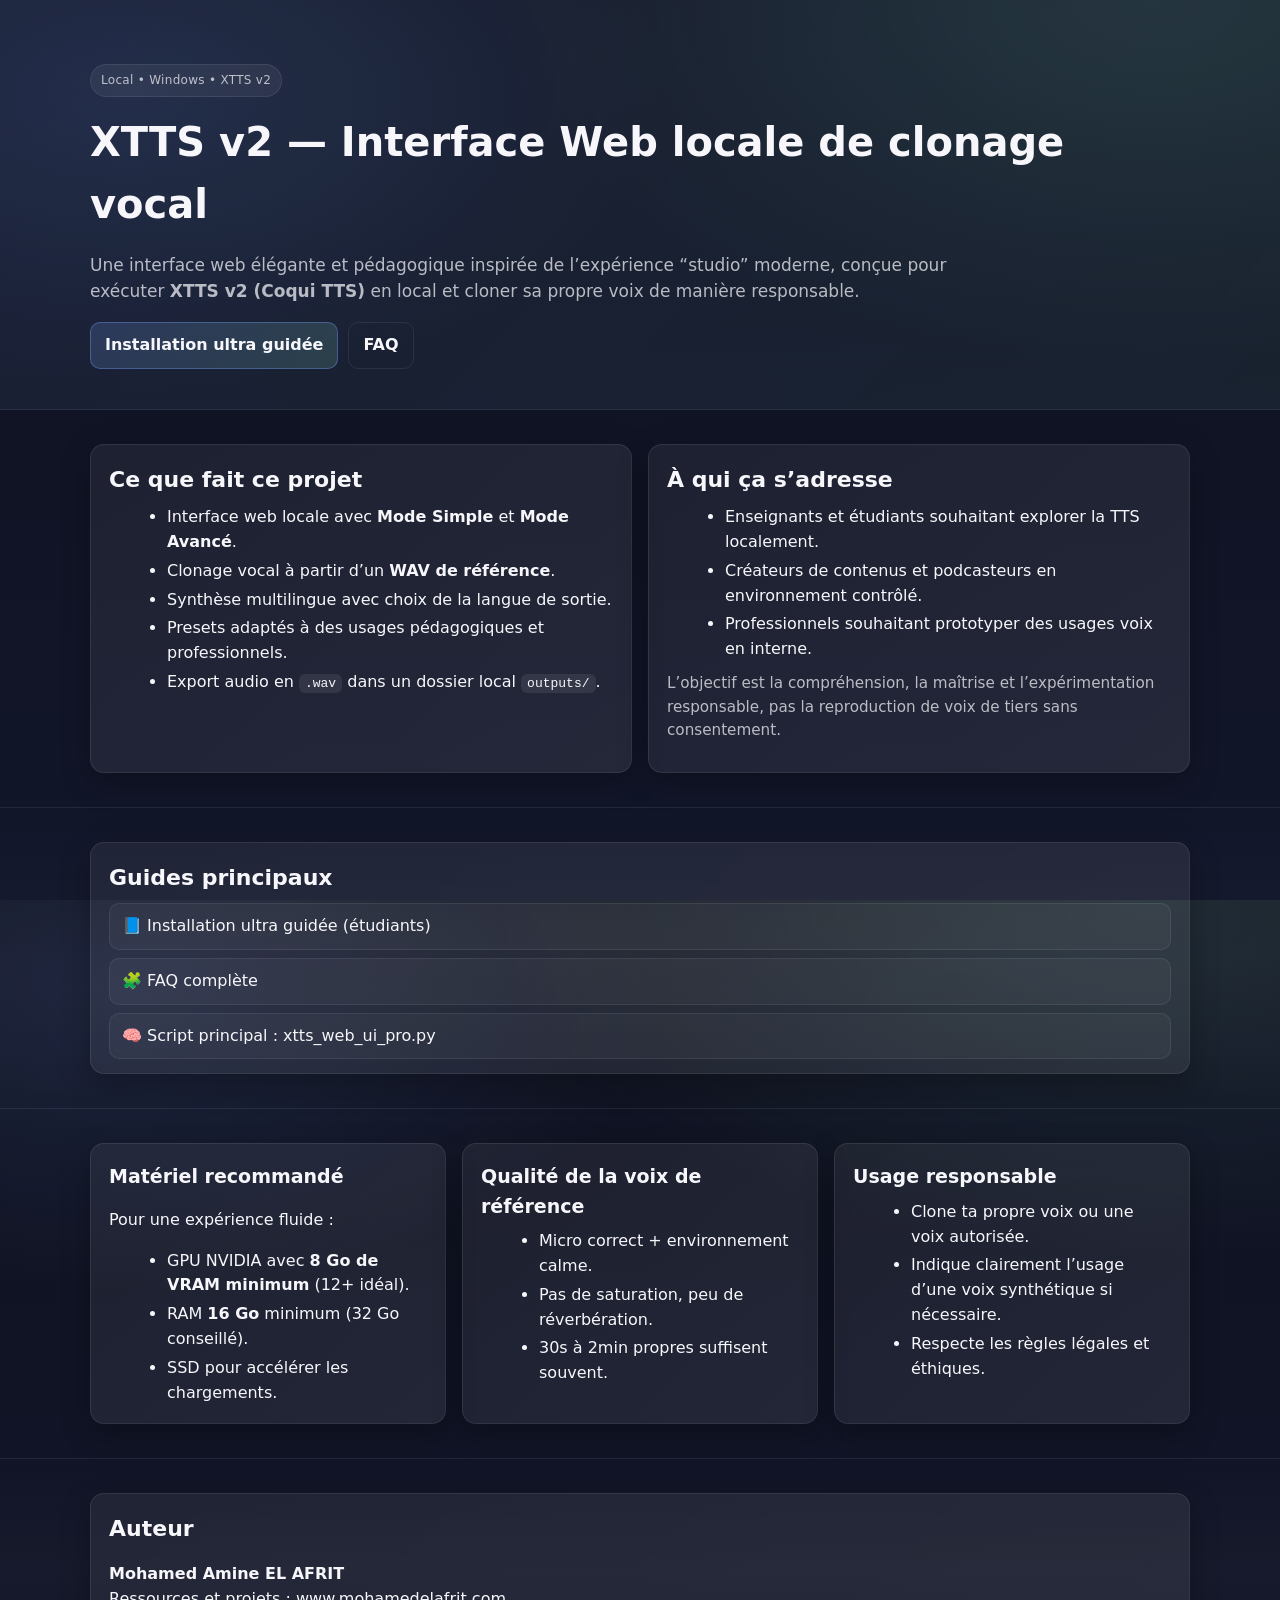
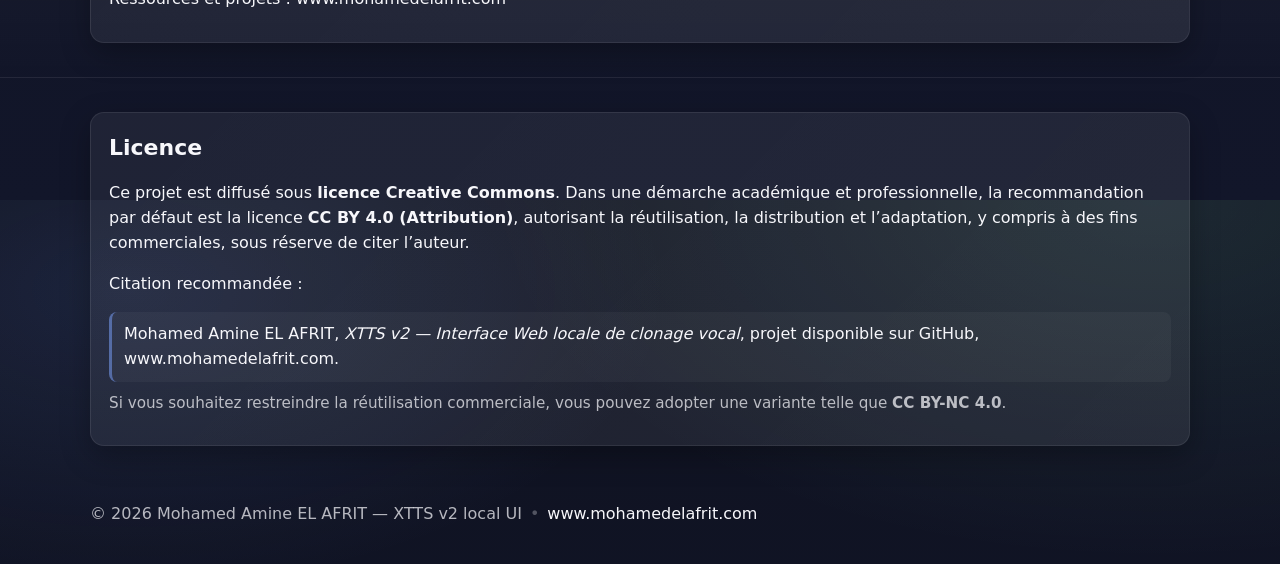
<file: docs/index.html>
<!DOCTYPE html>
<html lang="fr">
<head>
  <meta charset="utf-8" />
  <meta name="viewport" content="width=device-width, initial-scale=1" />
  <title>XTTS v2 — Interface Web locale de clonage vocal</title>
  <meta name="description" content="Interface web locale pour clonage vocal et synthèse multilingue avec XTTS v2, exécutée en local sur Windows." />
  <link rel="stylesheet" href="./styles.css" />
</head>

<body>
  <header class="hero">
    <div class="container">
      <span class="badge">Local • Windows • XTTS v2</span>
      <h1>XTTS v2 — Interface Web locale de clonage vocal</h1>
      <p class="subtitle">
        Une interface web élégante et pédagogique inspirée de l’expérience “studio” moderne,
        conçue pour exécuter <strong>XTTS v2 (Coqui TTS)</strong> en local et cloner sa propre voix
        de manière responsable.
      </p>

      <div class="hero-actions">
        <a class="btn primary" href="./installation-etudiants.html">Installation ultra guidée</a>
        <a class="btn ghost" href="./faq.html">FAQ</a>
      </div>
    </div>
  </header>

  <main>
    <section class="section">
      <div class="container grid-2">
        <div class="card">
          <h2>Ce que fait ce projet</h2>
          <ul>
            <li>Interface web locale avec <strong>Mode Simple</strong> et <strong>Mode Avancé</strong>.</li>
            <li>Clonage vocal à partir d’un <strong>WAV de référence</strong>.</li>
            <li>Synthèse multilingue avec choix de la langue de sortie.</li>
            <li>Presets adaptés à des usages pédagogiques et professionnels.</li>
            <li>Export audio en <code>.wav</code> dans un dossier local <code>outputs/</code>.</li>
          </ul>
        </div>

        <div class="card">
          <h2>À qui ça s’adresse</h2>
          <ul>
            <li>Enseignants et étudiants souhaitant explorer la TTS localement.</li>
            <li>Créateurs de contenus et podcasteurs en environnement contrôlé.</li>
            <li>Professionnels souhaitant prototyper des usages voix en interne.</li>
          </ul>
          <p class="note">
            L’objectif est la compréhension, la maîtrise et l’expérimentation responsable,
            pas la reproduction de voix de tiers sans consentement.
          </p>
        </div>
      </div>
    </section>

    <section class="section subtle">
      <div class="container">
        <div class="card">
          <h2>Guides principaux</h2>
          <div class="list-links">
            <a href="./installation-etudiants.html">📘 Installation ultra guidée (étudiants)</a>
            <a href="./faq.html">🧩 FAQ complète</a>
            <a href="../xtts_web_ui_pro.py">🧠 Script principal : xtts_web_ui_pro.py</a>
          </div>
        </div>
      </div>
    </section>

    <section class="section">
      <div class="container grid-3">
        <div class="card">
          <h3>Matériel recommandé</h3>
          <p>
            Pour une expérience fluide :
          </p>
          <ul>
            <li>GPU NVIDIA avec <strong>8 Go de VRAM minimum</strong> (12+ idéal).</li>
            <li>RAM <strong>16 Go</strong> minimum (32 Go conseillé).</li>
            <li>SSD pour accélérer les chargements.</li>
          </ul>
        </div>

        <div class="card">
          <h3>Qualité de la voix de référence</h3>
          <ul>
            <li>Micro correct + environnement calme.</li>
            <li>Pas de saturation, peu de réverbération.</li>
            <li>30s à 2min propres suffisent souvent.</li>
          </ul>
        </div>

        <div class="card">
          <h3>Usage responsable</h3>
          <ul>
            <li>Clone ta propre voix ou une voix autorisée.</li>
            <li>Indique clairement l’usage d’une voix synthétique si nécessaire.</li>
            <li>Respecte les règles légales et éthiques.</li>
          </ul>
        </div>
      </div>
    </section>

    <section class="section subtle">
      <div class="container">
        <div class="card">
          <h2>Auteur</h2>
          <p>
            <strong>Mohamed Amine EL AFRIT</strong><br/>
            Ressources et projets : <a href="https://www.mohamedelafrit.com" target="_blank" rel="noopener">www.mohamedelafrit.com</a>
          </p>
        </div>
      </div>
    </section>

    <section class="section">
      <div class="container">
        <div class="card">
          <h2>Licence</h2>
          <p>
            Ce projet est diffusé sous <strong>licence Creative Commons</strong>.
            Dans une démarche académique et professionnelle, la recommandation par défaut
            est la licence <strong>CC BY 4.0 (Attribution)</strong>, autorisant la réutilisation,
            la distribution et l’adaptation, y compris à des fins commerciales,
            sous réserve de citer l’auteur.
          </p>
          <p>
            Citation recommandée :
          </p>
          <blockquote>
            Mohamed Amine EL AFRIT, <em>XTTS v2 — Interface Web locale de clonage vocal</em>,
            projet disponible sur GitHub, www.mohamedelafrit.com.
          </blockquote>
          <p class="note">
            Si vous souhaitez restreindre la réutilisation commerciale,
            vous pouvez adopter une variante telle que <strong>CC BY-NC 4.0</strong>.
          </p>
        </div>
      </div>
    </section>
  </main>

  <footer class="footer">
    <div class="container">
      <span>© <span id="year"></span> Mohamed Amine EL AFRIT — XTTS v2 local UI</span>
      <span class="dot">•</span>
      <a href="https://www.mohamedelafrit.com" target="_blank" rel="noopener">www.mohamedelafrit.com</a>
    </div>
  </footer>

  <script>
    document.getElementById("year").textContent = new Date().getFullYear();
  </script>
</body>
</html>
</file>
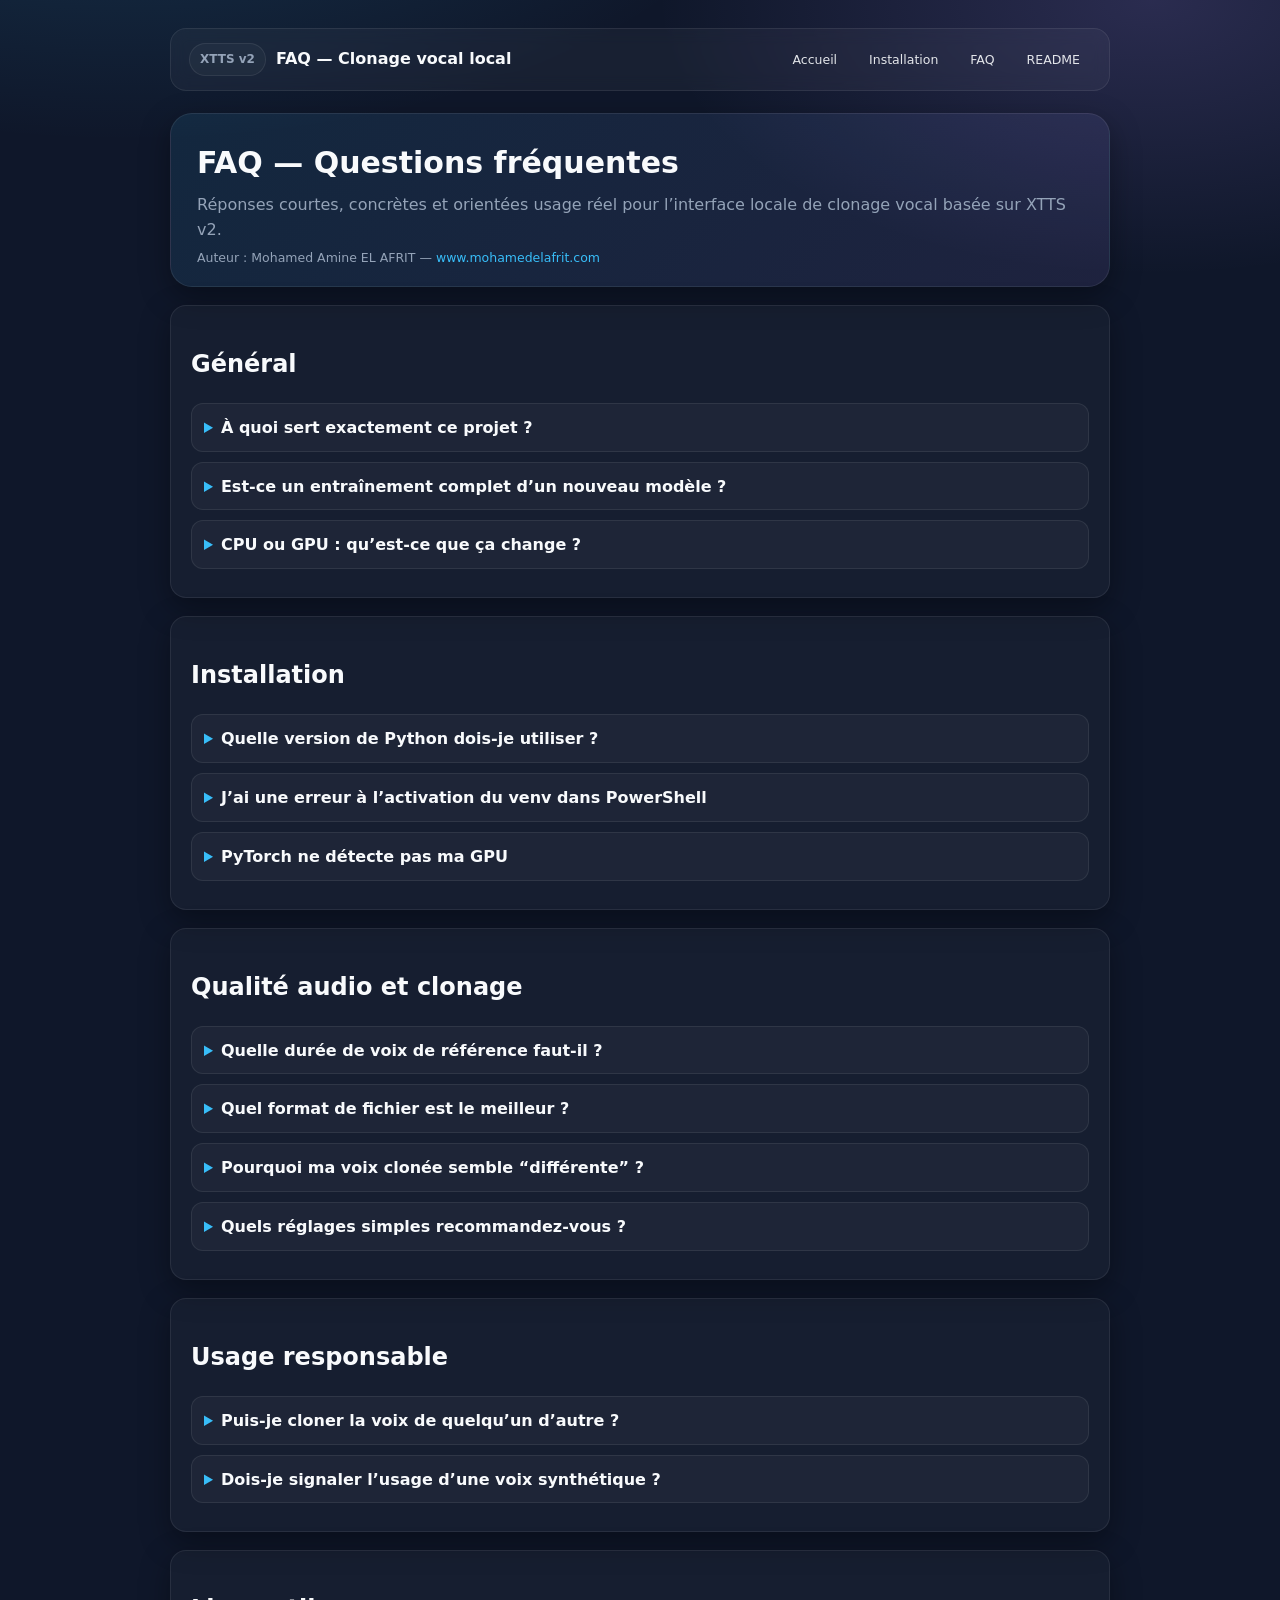
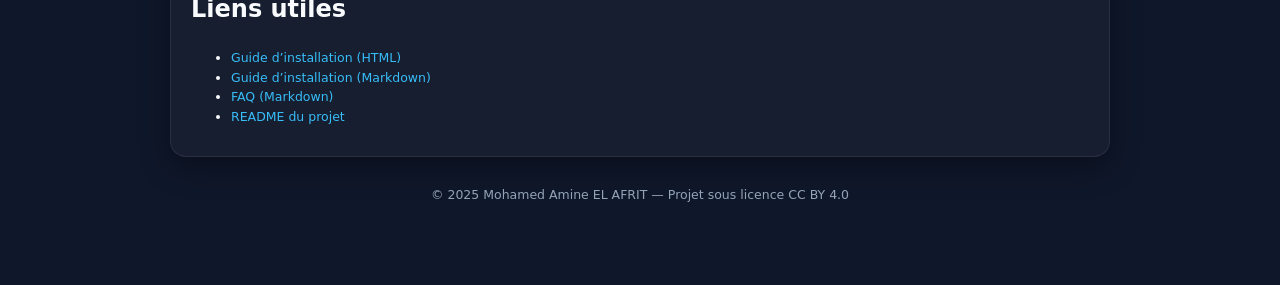
<file: docs/faq.html>
<!DOCTYPE html>
<html lang="fr">
<head>
  <meta charset="utf-8" />
  <meta name="viewport" content="width=device-width, initial-scale=1" />
  <title>FAQ — XTTS v2 Clonage vocal local</title>
  <meta name="description" content="FAQ complète pour l'interface web locale de clonage vocal XTTS v2 sous Windows." />

  <!-- Optionnel : si tu as un styles.css global dans /docs -->
  <!-- <link rel="stylesheet" href="styles.css" /> -->

  <style>
    :root{
      --bg:#0f172a;
      --panel:#111827;
      --muted:#94a3b8;
      --text:#f8fafc;
      --accent:#38bdf8;
      --accent-2:#a78bfa;
      --border:rgba(255,255,255,.08);
      --shadow:0 10px 30px rgba(0,0,0,.35);
      --radius:16px;
      --code:#0b1020;
      --ok:#22c55e;
      --warn:#f59e0b;
    }
    *{box-sizing:border-box}
    body{
      margin:0;
      font-family: system-ui, -apple-system, Segoe UI, Roboto, Ubuntu, Cantarell, "Helvetica Neue", Arial;
      background:
        radial-gradient(1200px 600px at 10% -10%, rgba(56,189,248,.18), transparent 55%),
        radial-gradient(900px 500px at 90% 0%, rgba(167,139,250,.18), transparent 55%),
        var(--bg);
      color:var(--text);
      line-height:1.55;
    }
    a{color:var(--accent); text-decoration:none}
    a:hover{text-decoration:underline}

    .container{max-width:980px; margin:0 auto; padding:28px 20px 80px}

    .nav{
      display:flex; gap:12px; align-items:center; justify-content:space-between;
      padding:14px 18px; background:rgba(255,255,255,.04);
      border:1px solid var(--border); border-radius:var(--radius);
      backdrop-filter: blur(8px);
    }
    .brand{display:flex; align-items:center; gap:10px; font-weight:700}
    .pill{
      display:inline-flex; align-items:center; gap:8px;
      padding:6px 10px; font-size:12px; color:var(--muted);
      border:1px solid var(--border); border-radius:999px;
      background:rgba(255,255,255,.03);
    }
    .nav-links{display:flex; gap:10px; flex-wrap:wrap}
    .nav-links a{
      padding:6px 10px; border-radius:10px; border:1px solid transparent;
      color:var(--text); opacity:.9; font-size:12.5px;
    }
    .nav-links a:hover{
      border-color:var(--border); background:rgba(255,255,255,.04);
      text-decoration:none;
    }

    .hero{
      margin-top:22px;
      padding:26px 26px 18px;
      background:linear-gradient(135deg, rgba(56,189,248,.10), rgba(167,139,250,.10));
      border:1px solid var(--border);
      border-radius:calc(var(--radius) + 6px);
      box-shadow:var(--shadow);
    }
    .hero h1{margin:0 0 6px; font-size:30px}
    .hero p{margin:6px 0 0; color:var(--muted)}

    .card{
      margin-top:18px;
      background:rgba(255,255,255,.03);
      border:1px solid var(--border);
      border-radius:var(--radius);
      padding:20px 20px 18px;
      box-shadow:var(--shadow);
    }

    details{
      border:1px solid var(--border);
      background:rgba(255,255,255,.035);
      border-radius:12px;
      padding:12px 12px 10px;
      margin:10px 0;
    }
    summary{
      cursor:pointer;
      font-weight:600;
    }
    summary::marker{color:var(--accent)}
    .muted{color:var(--muted)}
    .small{font-size:12.5px}

    pre{
      background:var(--code);
      border:1px solid var(--border);
      border-radius:12px;
      padding:12px 12px;
      overflow:auto;
      margin:10px 0 12px;
    }
    code{font-family: ui-monospace, SFMono-Regular, Menlo, Monaco, Consolas, monospace; font-size:12.5px}

    .badge{
      display:inline-flex; align-items:center;
      padding:4px 8px; font-size:11px; font-weight:600;
      border-radius:8px; border:1px solid var(--border);
      background:rgba(255,255,255,.04);
    }
    .ok{color:var(--ok)}
    .warn{color:var(--warn)}

    .footer{
      margin-top:28px;
      text-align:center; color:var(--muted);
      font-size:12.5px;
    }
  </style>
</head>

<body>
  <div class="container">

    <div class="nav">
      <div class="brand">
        <span class="pill">XTTS v2</span>
        <span>FAQ — Clonage vocal local</span>
      </div>
      <div class="nav-links">
        <a href="./index.html">Accueil</a>
        <a href="./installation-etudiants.html">Installation</a>
        <a href="./faq.html">FAQ</a>
        <a href="../README.md">README</a>
      </div>
    </div>

    <section class="hero">
      <h1>FAQ — Questions fréquentes</h1>
      <p>
        Réponses courtes, concrètes et orientées usage réel pour l’interface locale
        de clonage vocal basée sur XTTS v2.
      </p>
      <p class="muted small">
        Auteur : Mohamed Amine EL AFRIT — <a href="https://www.mohamedelafrit.com">www.mohamedelafrit.com</a>
      </p>
    </section>

    <section class="card">
      <h2>Général</h2>

      <details>
        <summary>À quoi sert exactement ce projet ?</summary>
        <div class="muted">
          À lancer une interface web locale sur Windows pour générer de la voix
          à partir d’un texte et d’un fichier audio de référence, avec XTTS v2.
          L’objectif est pédagogique et pratique : comprendre les réglages, tester la qualité,
          et produire des audios en local.
        </div>
      </details>

      <details>
        <summary>Est-ce un entraînement complet d’un nouveau modèle ?</summary>
        <div class="muted">
          Non. On utilise un modèle pré-entraîné (XTTS v2) et on réalise un clonage
          par référence audio (voice cloning par prompt/conditionnement),
          ce qui est bien plus léger qu’un fine-tuning.
        </div>
      </details>

      <details>
        <summary>CPU ou GPU : qu’est-ce que ça change ?</summary>
        <div class="muted">
          Le rendu final peut être similaire, mais le <strong>temps de génération</strong>
          est bien plus rapide avec une GPU NVIDIA.
        </div>
      </details>
    </section>

    <section class="card">
      <h2>Installation</h2>

      <details>
        <summary>Quelle version de Python dois-je utiliser ?</summary>
        <div class="muted">
          <strong>Python 3.11.x</strong> est recommandé pour éviter les conflits de dépendances.
        </div>
      </details>

      <details>
        <summary>J’ai une erreur à l’activation du venv dans PowerShell</summary>
        <div class="muted">
          Exécute une fois :
          <pre><code>Set-ExecutionPolicy -Scope CurrentUser RemoteSigned</code></pre>
          Puis :
          <pre><code>.\venv\Scripts\Activate.ps1</code></pre>
        </div>
      </details>

      <details>
        <summary>PyTorch ne détecte pas ma GPU</summary>
        <div class="muted">
          Vérifie :
          <pre><code>python -c "import torch; print(torch.cuda.is_available()); print(torch.cuda.get_device_name(0) if torch.cuda.is_available() else 'CPU only')"</code></pre>
          Si besoin, réinstalle PyTorch GPU :
          <pre><code>pip install torch torchvision torchaudio --index-url https://download.pytorch.org/whl/cu118</code></pre>
        </div>
      </details>
    </section>

    <section class="card">
      <h2>Qualité audio et clonage</h2>

      <details>
        <summary>Quelle durée de voix de référence faut-il ?</summary>
        <div class="muted">
          <span class="badge ok">Bon point de départ</span>
          <div class="muted small">
            30–60 secondes propres.
          </div>
          <br/>
          <span class="badge ok">Recommandé</span>
          <div class="muted small">
            1–2 minutes, enregistrées sans bruit ni réverbération.
          </div>
        </div>
      </details>

      <details>
        <summary>Quel format de fichier est le meilleur ?</summary>
        <div class="muted">
          <strong>WAV</strong> recommandé, 44.1 kHz ou 48 kHz, mono.
        </div>
      </details>

      <details>
        <summary>Pourquoi ma voix clonée semble “différente” ?</summary>
        <div class="muted">
          Causes fréquentes :
          <ul>
            <li>WAV trop court ou bruité</li>
            <li>Texte demandé dans une langue très différente de la voix d’origine</li>
            <li>Similarité trop basse</li>
            <li>Température / expressivité trop élevée</li>
          </ul>
        </div>
      </details>

      <details>
        <summary>Quels réglages simples recommandez-vous ?</summary>
        <div class="muted">
          Pour une voix de cours claire et stable :
          <ul>
            <li><strong>Similarité</strong> : 80–90</li>
            <li><strong>Style</strong> : 20–35</li>
            <li><strong>Stabilité</strong> : 50–70</li>
            <li><strong>Vitesse</strong> : 103–108</li>
          </ul>
        </div>
      </details>
    </section>

    <section class="card">
      <h2>Usage responsable</h2>

      <details>
        <summary>Puis-je cloner la voix de quelqu’un d’autre ?</summary>
        <div class="muted">
          Uniquement si tu as une autorisation explicite.
          L’usage attendu dans ce cadre pédagogique est de cloner ta propre voix.
        </div>
      </details>

      <details>
        <summary>Dois-je signaler l’usage d’une voix synthétique ?</summary>
        <div class="muted">
          En contexte public, professionnel ou éducatif, c’est une bonne pratique.
        </div>
      </details>
    </section>

    <section class="card">
      <h2>Liens utiles</h2>
      <ul class="small">
        <li><a href="./installation-etudiants.html">Guide d’installation (HTML)</a></li>
        <li><a href="../INSTALLATION_ETUDIANTS.md">Guide d’installation (Markdown)</a></li>
        <li><a href="../FAQ.md">FAQ (Markdown)</a></li>
        <li><a href="../README.md">README du projet</a></li>
      </ul>
    </section>

    <div class="footer">
      © 2025 Mohamed Amine EL AFRIT — Projet sous licence CC BY 4.0
    </div>

  </div>
</body>
</html>
</file>
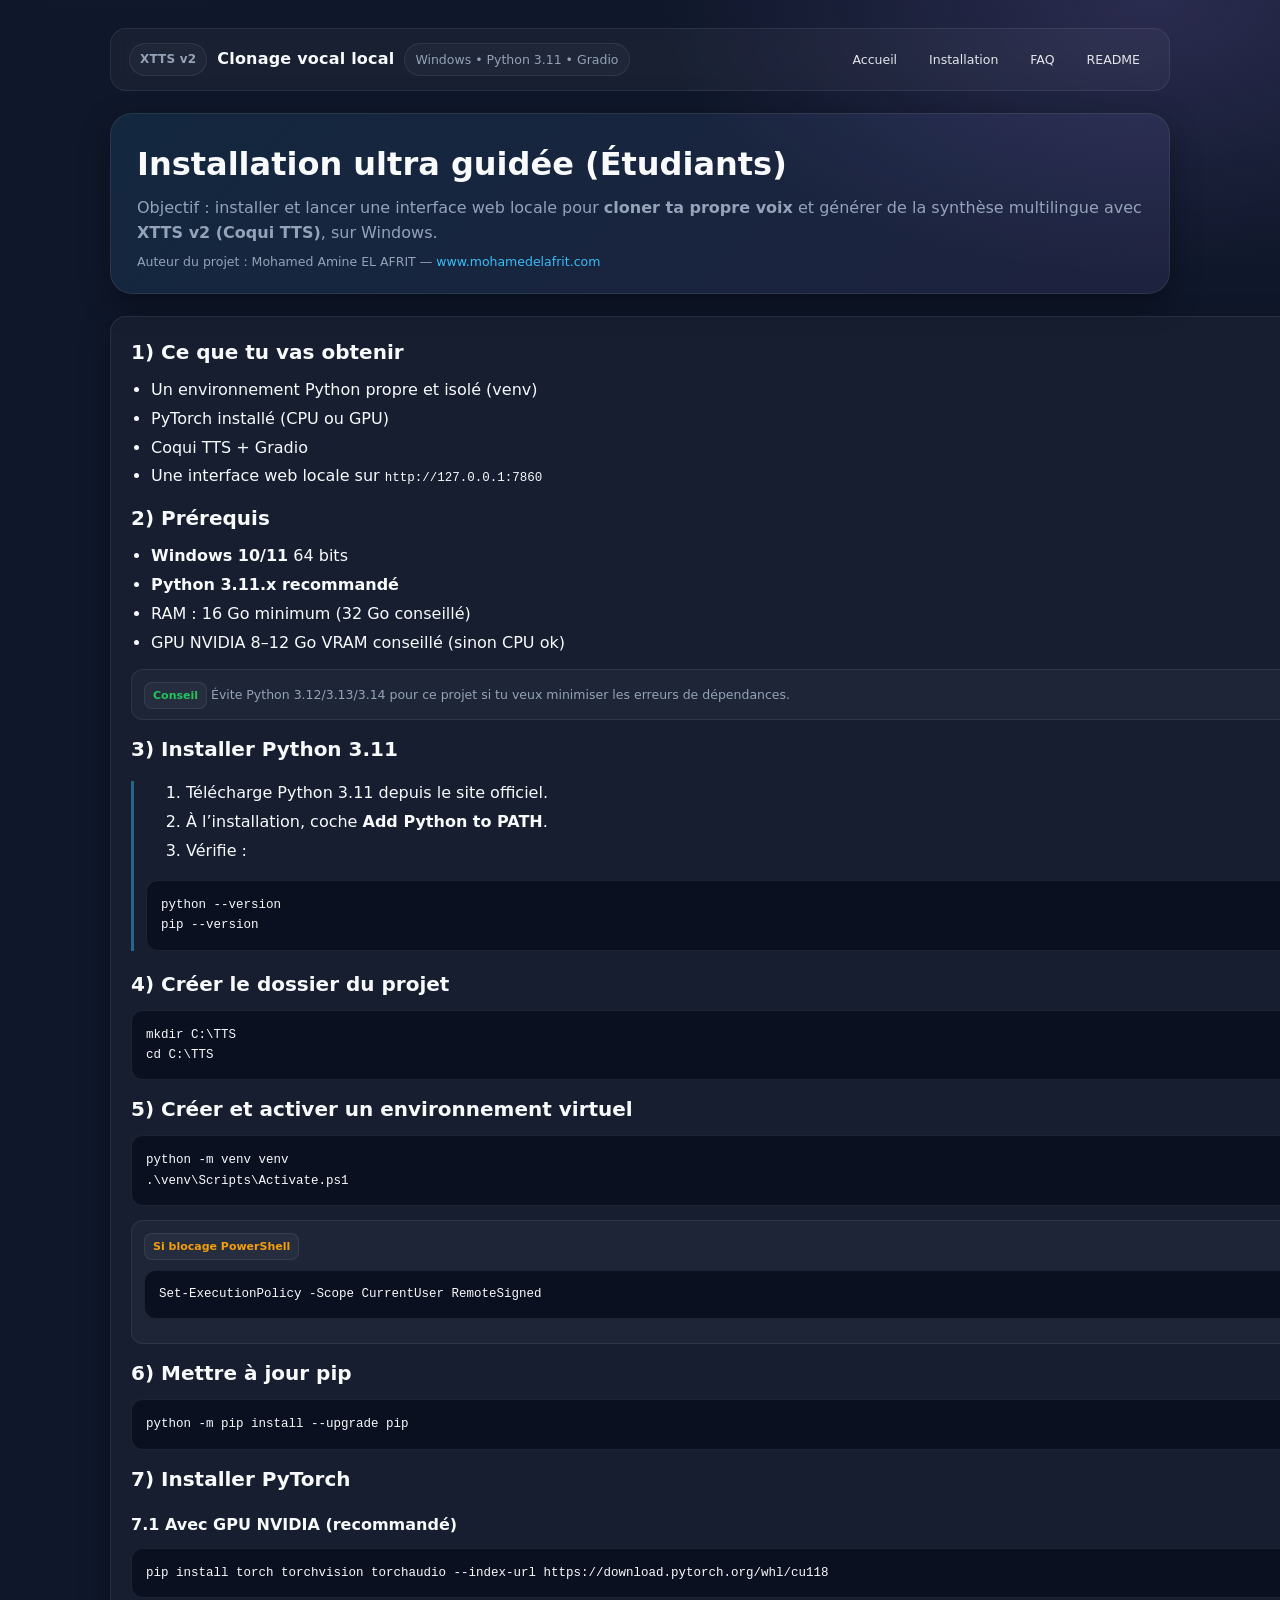
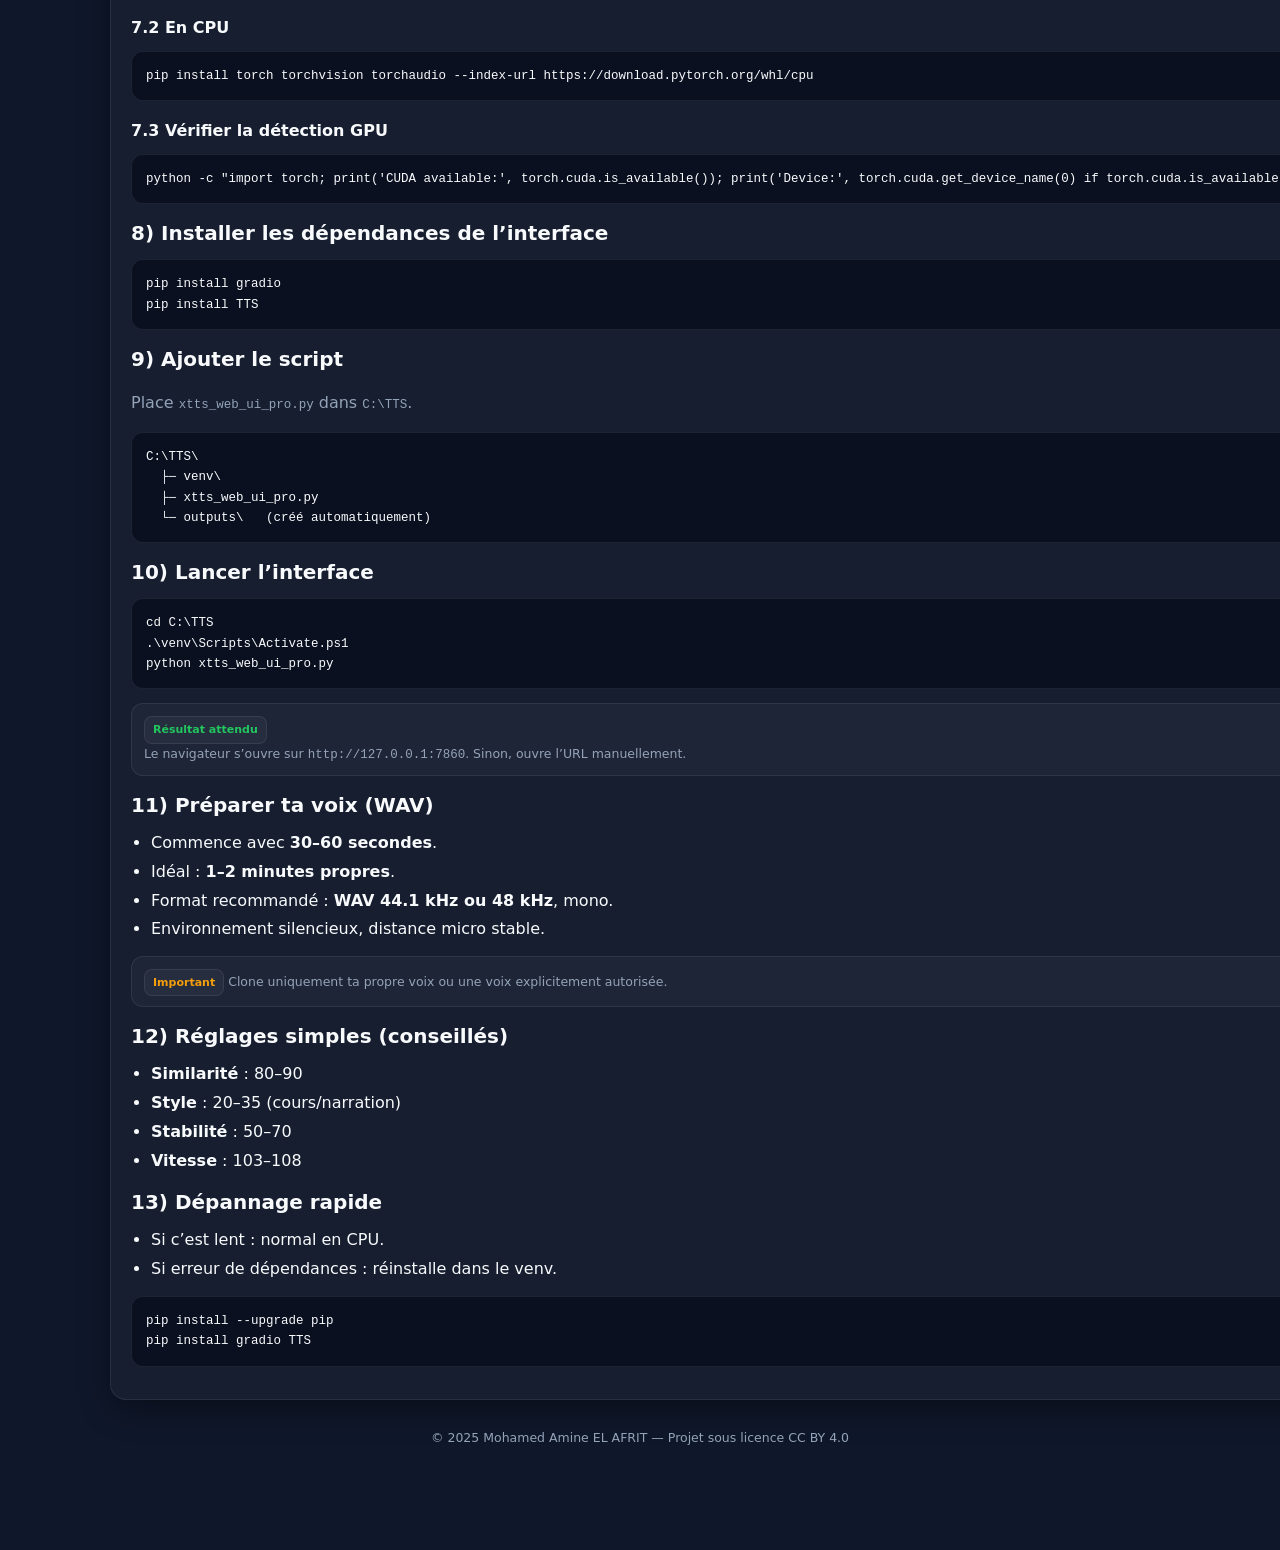
<file: docs/installation-etudiants.html>
<!DOCTYPE html>
<html lang="fr">
<head>
  <meta charset="utf-8" />
  <meta name="viewport" content="width=device-width, initial-scale=1" />
  <title>Installation étudiants — XTTS v2 (Windows)</title>
  <meta name="description" content="Guide d'installation ultra guidé pour lancer une interface web locale de clonage vocal avec XTTS v2 sur Windows." />

  <!-- Optionnel : si tu as un styles.css global dans /docs -->
  <!-- <link rel="stylesheet" href="styles.css" /> -->

  <style>
    :root{
      --bg:#0f172a;           /* slate-900 */
      --panel:#111827;        /* gray-900 */
      --muted:#94a3b8;        /* slate-400 */
      --text:#f8fafc;         /* slate-50 */
      --accent:#38bdf8;       /* sky-400 */
      --accent-2:#a78bfa;     /* violet-400 */
      --ok:#22c55e;
      --warn:#f59e0b;
      --danger:#ef4444;
      --code:#0b1020;
      --border:rgba(255,255,255,.08);
      --shadow:0 10px 30px rgba(0,0,0,.35);
      --radius:16px;
    }
    *{box-sizing:border-box}
    body{
      margin:0;
      font-family: system-ui, -apple-system, Segoe UI, Roboto, Ubuntu, Cantarell, "Helvetica Neue", Arial, "Noto Sans", "Liberation Sans", sans-serif;
      background:
        radial-gradient(1200px 600px at 10% -10%, rgba(56,189,248,.18), transparent 55%),
        radial-gradient(900px 500px at 90% 0%, rgba(167,139,250,.18), transparent 55%),
        var(--bg);
      color:var(--text);
      line-height:1.55;
    }
    a{color:var(--accent); text-decoration:none}
    a:hover{text-decoration:underline}

    .container{max-width:1100px; margin:0 auto; padding:28px 20px 80px}
    .nav{
      display:flex; gap:12px; align-items:center; justify-content:space-between;
      padding:14px 18px; background:rgba(255,255,255,.04);
      border:1px solid var(--border); border-radius:var(--radius);
      backdrop-filter: blur(8px);
    }
    .nav-left{display:flex; gap:10px; align-items:center; flex-wrap:wrap}
    .brand{
      display:flex; align-items:center; gap:10px; font-weight:700; letter-spacing:.2px;
    }
    .pill{
      display:inline-flex; align-items:center; gap:8px;
      padding:6px 10px; font-size:12px; color:var(--muted);
      border:1px solid var(--border); border-radius:999px;
      background:rgba(255,255,255,.03);
    }
    .nav-links{display:flex; gap:10px; flex-wrap:wrap}
    .nav-links a{
      padding:6px 10px; border-radius:10px; border:1px solid transparent;
      color:var(--text); opacity:.9;
    }
    .nav-links a:hover{
      border-color:var(--border); background:rgba(255,255,255,.04);
      text-decoration:none;
    }

    .hero{
      margin-top:22px;
      padding:26px 26px 22px;
      background:linear-gradient(135deg, rgba(56,189,248,.10), rgba(167,139,250,.10));
      border:1px solid var(--border);
      border-radius:calc(var(--radius) + 6px);
      box-shadow:var(--shadow);
    }
    .hero h1{margin:0 0 6px; font-size:32px}
    .hero p{margin:6px 0 0; color:var(--muted)}

    .grid{
      margin-top:22px;
      display:grid; gap:18px;
      grid-template-columns: 1.1fr .9fr;
    }
    @media (max-width: 920px){
      .grid{grid-template-columns: 1fr}
    }

    .card{
      background:rgba(255,255,255,.03);
      border:1px solid var(--border);
      border-radius:var(--radius);
      padding:20px 20px 18px;
      box-shadow:var(--shadow);
    }
    .card h2{margin:0 0 10px; font-size:20px}
    .card h3{margin:18px 0 6px; font-size:16px}
    .muted{color:var(--muted)}
    .small{font-size:12.5px}

    .badge{
      display:inline-flex; align-items:center;
      padding:4px 8px; font-size:11px; font-weight:600;
      border-radius:8px; border:1px solid var(--border);
      background:rgba(255,255,255,.04);
    }
    .ok{color:var(--ok)}
    .warn{color:var(--warn)}
    .danger{color:var(--danger)}

    .toc a{display:block; padding:6px 0; color:var(--text); opacity:.9}
    .toc a span{color:var(--muted)}

    pre{
      background:var(--code);
      border:1px solid var(--border);
      border-radius:12px;
      padding:14px 14px;
      overflow:auto;
      margin:10px 0 14px;
    }
    code{font-family: ui-monospace, SFMono-Regular, Menlo, Monaco, Consolas, "Liberation Mono", monospace; font-size:12.5px}

    ul{margin:8px 0 14px; padding-left:20px}
    li{margin:4px 0}

    .step{
      border-left:3px solid rgba(56,189,248,.45);
      padding-left:12px; margin:12px 0 18px;
    }

    .callout{
      border:1px solid var(--border);
      background:rgba(255,255,255,.035);
      border-radius:12px;
      padding:12px 12px 10px;
      margin:10px 0 14px;
    }

    .footer{
      margin-top:28px;
      text-align:center; color:var(--muted);
      font-size:12.5px;
    }
  </style>
</head>

<body>
  <div class="container">

    <div class="nav">
      <div class="nav-left">
        <div class="brand">
          <span class="pill">XTTS v2</span>
          <span>Clonage vocal local</span>
        </div>
        <span class="pill small">Windows • Python 3.11 • Gradio</span>
      </div>
      <div class="nav-links small">
        <a href="./index.html">Accueil</a>
        <a href="./installation-etudiants.html">Installation</a>
        <a href="./faq.html">FAQ</a>
        <a href="../README.md">README</a>
      </div>
    </div>

    <section class="hero">
      <h1>Installation ultra guidée (Étudiants)</h1>
      <p>
        Objectif : installer et lancer une interface web locale pour
        <strong>cloner ta propre voix</strong> et générer de la synthèse multilingue avec
        <strong>XTTS v2 (Coqui TTS)</strong>, sur Windows.
      </p>
      <p class="muted small">
        Auteur du projet : Mohamed Amine EL AFRIT — <a href="https://www.mohamedelafrit.com">www.mohamedelafrit.com</a>
      </p>
    </section>

    <div class="grid">

      <!-- Colonne principale -->
      <main class="card">
        <h2 id="objectif">1) Ce que tu vas obtenir</h2>
        <ul>
          <li>Un environnement Python propre et isolé (venv)</li>
          <li>PyTorch installé (CPU ou GPU)</li>
          <li>Coqui TTS + Gradio</li>
          <li>Une interface web locale sur <code>http://127.0.0.1:7860</code></li>
        </ul>

        <h2 id="prerequis">2) Prérequis</h2>
        <ul>
          <li><strong>Windows 10/11</strong> 64 bits</li>
          <li><strong>Python 3.11.x recommandé</strong></li>
          <li>RAM : 16 Go minimum (32 Go conseillé)</li>
          <li>GPU NVIDIA 8–12 Go VRAM conseillé (sinon CPU ok)</li>
        </ul>

        <div class="callout small">
          <span class="badge ok">Conseil</span>
          <span class="muted">
            Évite Python 3.12/3.13/3.14 pour ce projet si tu veux minimiser les erreurs de dépendances.
          </span>
        </div>

        <h2 id="python">3) Installer Python 3.11</h2>
        <div class="step">
          <ol>
            <li>Télécharge Python 3.11 depuis le site officiel.</li>
            <li>À l’installation, coche <strong>Add Python to PATH</strong>.</li>
            <li>Vérifie :</li>
          </ol>
          <pre><code>python --version
pip --version</code></pre>
        </div>

        <h2 id="dossier">4) Créer le dossier du projet</h2>
        <pre><code>mkdir C:\TTS
cd C:\TTS</code></pre>

        <h2 id="venv">5) Créer et activer un environnement virtuel</h2>
        <pre><code>python -m venv venv
.\venv\Scripts\Activate.ps1</code></pre>

        <div class="callout small">
          <span class="badge warn">Si blocage PowerShell</span>
          <pre><code>Set-ExecutionPolicy -Scope CurrentUser RemoteSigned</code></pre>
        </div>

        <h2 id="pip">6) Mettre à jour pip</h2>
        <pre><code>python -m pip install --upgrade pip</code></pre>

        <h2 id="torch">7) Installer PyTorch</h2>

        <h3>7.1 Avec GPU NVIDIA (recommandé)</h3>
        <pre><code>pip install torch torchvision torchaudio --index-url https://download.pytorch.org/whl/cu118</code></pre>

        <h3>7.2 En CPU</h3>
        <pre><code>pip install torch torchvision torchaudio --index-url https://download.pytorch.org/whl/cpu</code></pre>

        <h3>7.3 Vérifier la détection GPU</h3>
        <pre><code>python -c "import torch; print('CUDA available:', torch.cuda.is_available()); print('Device:', torch.cuda.get_device_name(0) if torch.cuda.is_available() else 'CPU only')"</code></pre>

        <h2 id="deps">8) Installer les dépendances de l’interface</h2>
        <pre><code>pip install gradio
pip install TTS</code></pre>

        <h2 id="script">9) Ajouter le script</h2>
        <p class="muted">
          Place <code>xtts_web_ui_pro.py</code> dans <code>C:\TTS</code>.
        </p>

        <pre><code>C:\TTS\
  ├─ venv\
  ├─ xtts_web_ui_pro.py
  └─ outputs\   (créé automatiquement)</code></pre>

        <h2 id="run">10) Lancer l’interface</h2>
        <pre><code>cd C:\TTS
.\venv\Scripts\Activate.ps1
python xtts_web_ui_pro.py</code></pre>

        <div class="callout small">
          <span class="badge ok">Résultat attendu</span>
          <div class="muted">
            Le navigateur s’ouvre sur <code>http://127.0.0.1:7860</code>.
            Sinon, ouvre l’URL manuellement.
          </div>
        </div>

        <h2 id="voice">11) Préparer ta voix (WAV)</h2>
        <ul>
          <li>Commence avec <strong>30–60 secondes</strong>.</li>
          <li>Idéal : <strong>1–2 minutes propres</strong>.</li>
          <li>Format recommandé : <strong>WAV 44.1 kHz ou 48 kHz</strong>, mono.</li>
          <li>Environnement silencieux, distance micro stable.</li>
        </ul>

        <div class="callout small">
          <span class="badge warn">Important</span>
          <span class="muted">
            Clone uniquement ta propre voix ou une voix explicitement autorisée.
          </span>
        </div>

        <h2 id="simple">12) Réglages simples (conseillés)</h2>
        <ul>
          <li><strong>Similarité</strong> : 80–90</li>
          <li><strong>Style</strong> : 20–35 (cours/narration)</li>
          <li><strong>Stabilité</strong> : 50–70</li>
          <li><strong>Vitesse</strong> : 103–108</li>
        </ul>

        <h2 id="depannage">13) Dépannage rapide</h2>
        <ul>
          <li>Si c’est lent : normal en CPU.</li>
          <li>Si erreur de dépendances : réinstalle dans le venv.</li>
        </ul>

        <pre><code>pip install --upgrade pip
pip install gradio TTS</code></pre>

      </main>

      <!-- Colonne latérale -->
      <aside>
        <div class="card">
          <h2>Sommaire</h2>
          <div class="toc small">
            <a href="#objectif"><span>1.</span> Résultat attendu</a>
            <a href="#prerequis"><span>2.</span> Prérequis</a>
            <a href="#python"><span>3.</span> Python 3.11</a>
            <a href="#dossier"><span>4.</span> Dossier projet</a>
            <a href="#venv"><span>5.</span> Environnement virtuel</a>
            <a href="#pip"><span>6.</span> Mise à jour pip</a>
            <a href="#torch"><span>7.</span> Installer PyTorch</a>
            <a href="#deps"><span>8.</span> Dépendances UI</a>
            <a href="#script"><span>9.</span> Script</a>
            <a href="#run"><span>10.</span> Lancement</a>
            <a href="#voice"><span>11.</span> WAV de référence</a>
            <a href="#simple"><span>12.</span> Réglages simples</a>
            <a href="#depannage"><span>13.</span> Dépannage</a>
          </div>
        </div>

        <div class="card">
          <h2>Checklist avant évaluation</h2>
          <ul class="small">
            <li>✅ Python 3.11 installé</li>
            <li>✅ venv activé</li>
            <li>✅ PyTorch installé (CPU/GPU)</li>
            <li>✅ <code>pip install gradio TTS</code></li>
            <li>✅ <code>xtts_web_ui_pro.py</code> à la racine</li>
            <li>✅ WAV de référence propre</li>
            <li>✅ UI accessible sur 7860</li>
          </ul>
        </div>

        <div class="card">
          <h2>Ressources</h2>
          <ul class="small">
            <li><a href="./faq.html">FAQ du projet</a></li>
            <li><a href="../INSTALLATION_ETUDIANTS.md">Version Markdown</a></li>
            <li><a href="../FAQ.md">FAQ Markdown</a></li>
            <li><a href="../README.md">README (GitHub)</a></li>
          </ul>
          <p class="muted small">
            Site auteur : <a href="https://www.mohamedelafrit.com">www.mohamedelafrit.com</a>
          </p>
        </div>
      </aside>

    </div>

    <div class="footer">
      © 2025 Mohamed Amine EL AFRIT — Projet sous licence CC BY 4.0
    </div>
  </div>
</body>
</html>
</file>
<file: docs/styles.css>
:root{
  --bg: #0f1220;
  --bg-2: #12162a;
  --panel: rgba(255,255,255,0.06);
  --panel-2: rgba(255,255,255,0.08);
  --text: #f7f7fb;
  --muted: rgba(247,247,251,0.72);
  --accent: #7aa2ff;
  --accent-2: #9bffdc;
  --border: rgba(255,255,255,0.08);
  --radius: 14px;
  --shadow: 0 10px 30px rgba(0,0,0,0.28);
}

*{box-sizing:border-box}
html,body{height:100%}
body{
  margin:0;
  background:
    radial-gradient(900px 500px at 10% 10%, rgba(122,162,255,0.12), transparent 60%),
    radial-gradient(1100px 600px at 90% 0%, rgba(155,255,220,0.10), transparent 60%),
    linear-gradient(180deg, var(--bg), var(--bg-2));
  color: var(--text);
  font-family: system-ui, -apple-system, Segoe UI, Roboto, Inter, Arial, sans-serif;
  line-height: 1.55;
}

a{color: var(--text); text-decoration:none}
a:hover{opacity:0.9}

.container{
  width:min(1100px, 92vw);
  margin-inline:auto;
}

.hero{
  padding: 64px 0 40px 0;
  border-bottom: 1px solid var(--border);
  background: linear-gradient(135deg, rgba(122,162,255,0.08), rgba(155,255,220,0.06));
}

.badge{
  display:inline-block;
  padding: 6px 10px;
  font-size: 12px;
  letter-spacing: 0.3px;
  border:1px solid var(--border);
  background: var(--panel);
  border-radius: 999px;
  color: var(--muted);
}

h1{
  font-size: clamp(28px, 5vw, 40px);
  margin: 14px 0 10px 0;
}

.subtitle{
  color: var(--muted);
  font-size: clamp(14.5px, 1.6vw, 17px);
  max-width: 55rem;
}

.hero-actions{
  display:flex;
  gap: 10px;
  margin-top: 18px;
  flex-wrap: wrap;
}

.btn{
  display:inline-flex;
  align-items:center;
  justify-content:center;
  padding: 10px 14px;
  border-radius: 10px;
  border:1px solid var(--border);
  background: var(--panel);
  color: var(--text);
  font-weight: 560;
  transition: transform .08s ease, background .18s ease, border-color .18s ease;
}
.btn:hover{transform: translateY(-1px)}
.btn.primary{
  background: linear-gradient(135deg, rgba(122,162,255,0.18), rgba(155,255,220,0.14));
  border-color: rgba(122,162,255,0.35);
}
.btn.ghost{
  background: transparent;
}

.section{
  padding: 34px 0;
}
.section.subtle{
  background: linear-gradient(180deg, transparent, rgba(255,255,255,0.02), transparent);
  border-top:1px solid var(--border);
  border-bottom:1px solid var(--border);
}

.grid-2{
  display:grid;
  grid-template-columns: repeat(2, minmax(0,1fr));
  gap: 16px;
}
.grid-3{
  display:grid;
  grid-template-columns: repeat(3, minmax(0,1fr));
  gap: 16px;
}

@media (max-width: 900px){
  .grid-2,.grid-3{grid-template-columns: 1fr}
}

.card{
  background: linear-gradient(135deg, var(--panel), var(--panel-2));
  border:1px solid var(--border);
  border-radius: var(--radius);
  padding: 18px 18px 14px 18px;
  box-shadow: var(--shadow);
}

.card h2{margin: 0 0 8px 0; font-size: 22px}
.card h3{margin: 0 0 8px 0; font-size: 19px}

ul{margin: 8px 0 0 18px}
li{margin: 4px 0}

.note{
  color: var(--muted);
  font-size: 0.95em;
  margin-top: 10px;
}

.list-links{
  display:grid;
  gap: 8px;
}
.list-links a{
  padding: 10px 12px;
  border: 1px solid var(--border);
  border-radius: 10px;
  background: rgba(255,255,255,0.04);
}

blockquote{
  margin: 12px 0 0 0;
  padding: 10px 12px;
  border-left: 3px solid rgba(122,162,255,0.5);
  background: rgba(255,255,255,0.04);
  border-radius: 8px;
}

.footer{
  padding: 22px 0 38px 0;
  color: var(--muted);
}
.footer .container{
  display:flex;
  gap: 8px;
  flex-wrap: wrap;
  align-items:center;
}
.dot{opacity:0.4}
code{
  background: rgba(255,255,255,0.08);
  padding: 2px 6px;
  border-radius: 6px;
}
</file>
